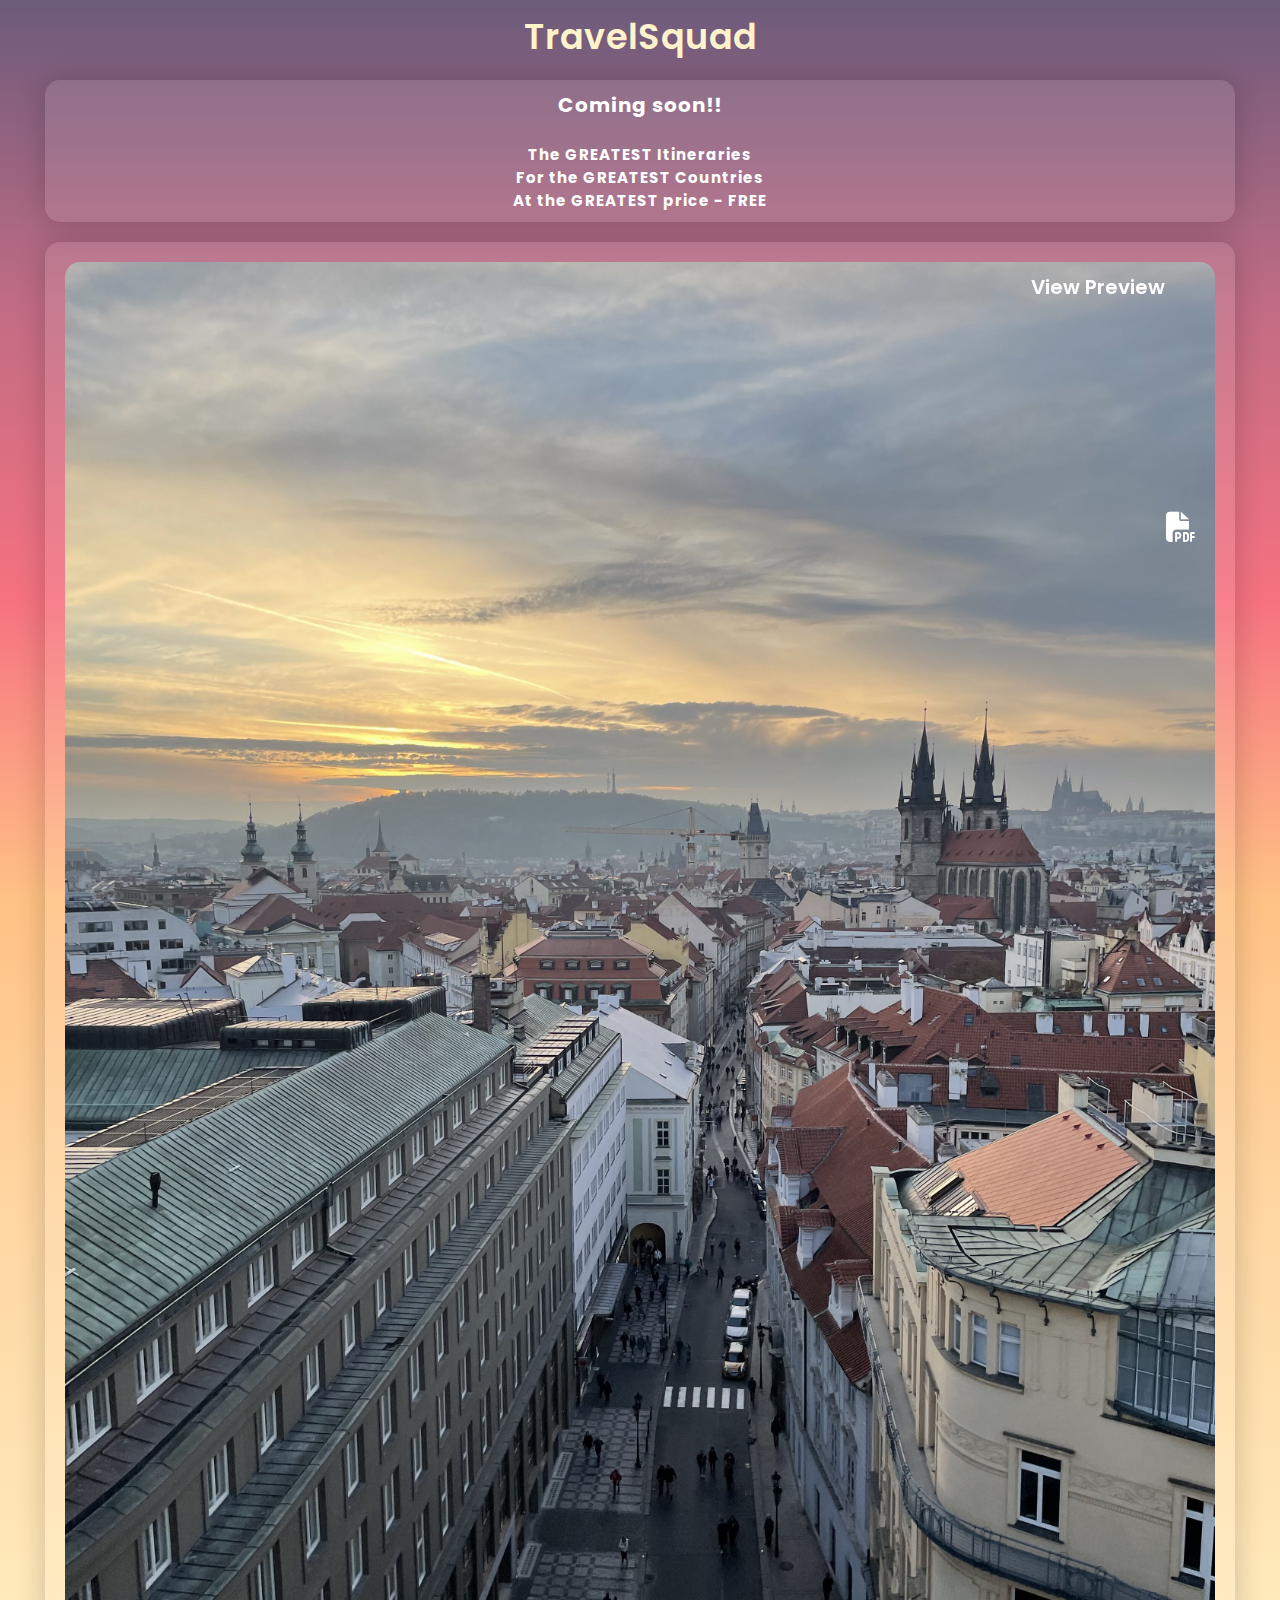
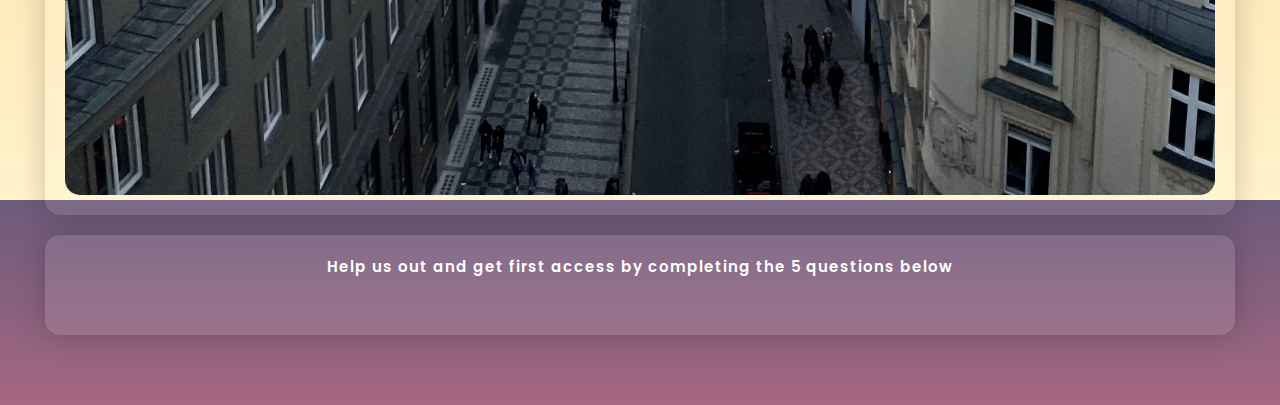
<file: phase1/phaseOne.html>
<!DOCTYPE html>
<html>
    <head>
            <meta charset="utf-8">
            <meta name="viewport" content="width=device-width, initial-scale=1">
            <title>Travel Website</title>
            <link rel="stylesheet" type="text/css" href="phaseOne.css">

            <link rel="stylesheet"
        href="https://unpkg.com/boxicons@latest/css/boxicons.min.css">

        <link rel="preconnect" href="https://fonts.googleapis.com">
        <link rel="preconnect" href="https://fonts.gstatic.com" crossorigin>
        <link href="https://fonts.googleapis.com/css2?family=Paytone+One&family=Poppins:wght@100;200;300;400;500;600;700;800;900&display=swap" rel="stylesheet">

        <!--<script src="https://kit.fontawesome.com/25adf6a2ed.js" crossorigin="anonymous"></script>-->
        <link rel="stylesheet" href="https://cdnjs.cloudflare.com/ajax/libs/font-awesome/6.4.0/css/all.min.css">
        <link rel="stylesheet" href="https://cdnjs.cloudflare.com/ajax/libs/font-awesome/6.2.1/css/all.min.css">

    </head>

<body>
    <header>
        <a href="#" class="logo">TravelSquad</a>

    </header>
    
    <section id="preview-landing-section">
       
        <div class="elements-3D-container">
           
            
            <div class="first-3D-element">
                <!-- Placeholder for 3D element. -->
                <div class="hype">
                    <h1>Coming soon!!</h1>
                    <br>
                    <h2>The GREATEST Itineraries</h2>
                    <h2>For the GREATEST Countries</h2>
                    <h2>At the GREATEST price - FREE</h2>
                </div>
            
            </div>

            <div class="second-3D-element">
                
                <!-- Placeholder for 3D element. -->
                <div class="pdf" >
                    <a href="Prague.pdf"><img src="pragueGallery1.jpg" alt=""></a>
                    
                    <div class="preview-text">View Preview

                    </div>

                    <div class="pdf-logo">
                        <i class="fa-solid fa-file-pdf"></i>
                    </div>
                 
                </div>
            
            </div>

            <div class="third-3D-element">
                
                    <div class="text-content">
                        <p>Help us out and get first access by completing the 5 questions below </p>

                    </div>
                
            </div>

        </div>
    </section>
</body>
</html>
</file>
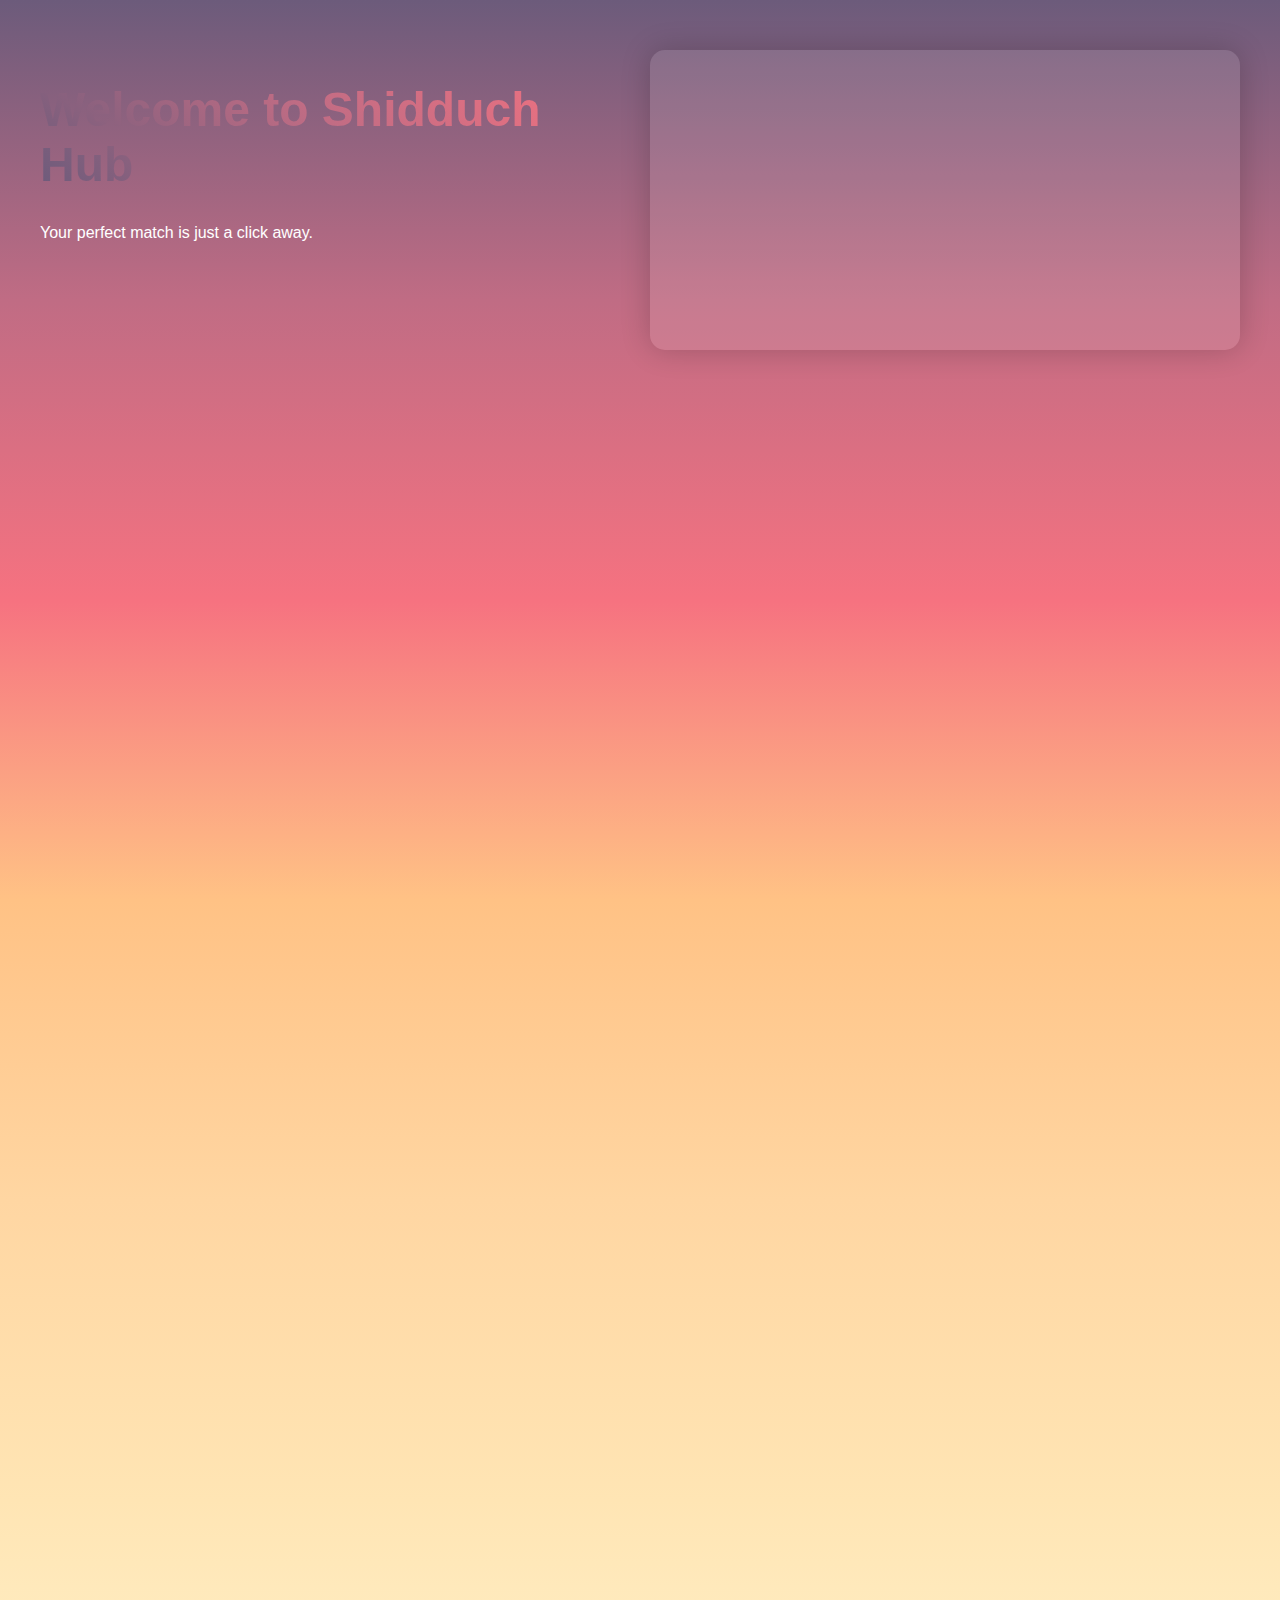
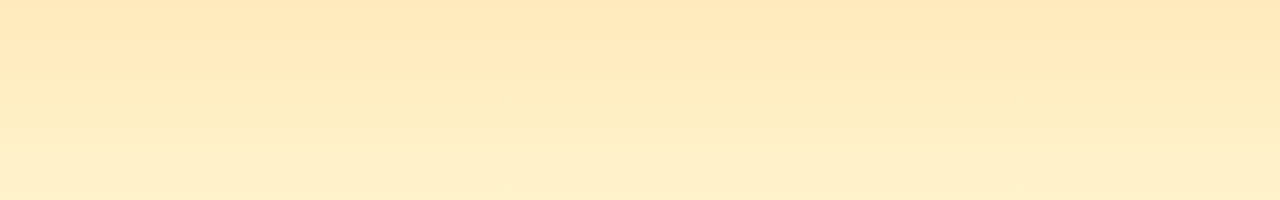
<file: Shidduch/landing_preview (1).html>
<!DOCTYPE html>
<html lang="en">
<head>
    <meta charset="UTF-8">
    <meta name="viewport" content="width=device-width, initial-scale=1.0">
    <title>Landing Section Preview</title>
    <style>
        body {
            font-family: 'Poppins', sans-serif;
            margin: 0;
            padding: 0;
            background: linear-gradient(to bottom, #6C5B7B, #C06C84, #F67280, #FFC285, #FFD6A2, #FFE5B4, #FFF3CC);
            color: white;
            height: 200vh;
        }

        #preview-landing-section {
            width: 100%;
            padding: 50px 0;
        }

        .preview-landing-content {
            display: flex;
            justify-content: space-between;
            align-items: flex-start;
            max-width: 1200px;
            margin: 0 auto;
        }

        .text-content {
            flex: 1;
            padding-right: 20px;
        }

        .preview-landing-3D-element {
            flex: 1;
            background: rgba(255, 255, 255, 0.1);
            border-radius: 15px;
            box-shadow: 0 0 30px rgba(0, 0, 0, 0.2);
            min-height: 300px;
        }

        .preview-landing-gradient-text {
            background: linear-gradient(45deg, #6C5B7B, #C06C84, #F67280);
            -webkit-background-clip: text;
            color: transparent;
            font-size: 3rem;
        }

        @media (max-width: 768px) {
            .preview-landing-content {
                flex-direction: column-reverse;
                text-align: center;
            }

            .text-content, .preview-landing-3D-element {
                padding: 20px;
            }
        }
    </style>
</head>
<body>
    <section id="preview-landing-section">
        <div class="preview-landing-content">
            <div class="text-content">
                <h1 class="preview-landing-gradient-text">Welcome to Shidduch Hub</h1>
                <p>Your perfect match is just a click away.</p>
            </div>
            
            <div class="preview-landing-3D-element">
                <!-- Placeholder for 3D element. -->
            </div>
        </div>
    </section>
</body>
</html>
</file>
<file: phase1/phaseOne.css>
*{
	padding: 0;
	margin: 0;
	box-sizing: border-box;
	font-family: 'Poppins', sans-serif;
	text-decoration: none;
	list-style: none;
	scroll-behavior: smooth;
}
:root{
	--bg-color: #FFF3CC;
	--text-color: #fff;
	--second-color: rgba(0, 0, 0, 0.6);
	--main-color: #f15926;
	--big-font: 5rem;
	--h2-font: 3rem;
	--p-font: 1.1rem;
}

body {
	font-family: 'Poppins', sans-serif;
	
	padding: 0;
	background: linear-gradient(to bottom, #6C5B7B, #C06C84, #F67280, #FFC285, #FFD6A2, #FFE5B4, #FFF3CC);
	color: white;
	height: 200vh;
	}

/*Header*/
header{
	position: absolute;
	top: 0;
	right: 0;
	justify-content: center;
	width: 100%;
	z-index: 10;
	display: flex;
	transition: ease .40s;
}


.logo{
	font-size: 35px;
	font-weight: 600;
	letter-spacing: 1px;
	color: var(--bg-color);
	padding: 10px;
}




#preview-landing-section {
	width: 100%;
	padding: 70px 45px;
	margin-bottom: 20px;
	/* justify-content: center; */
}

/* .preview-landing-content {
	display: flex;
	justify-content: center;
	align-items: flex-start;
	max-width: 1200px;
	margin: 0 auto;
} */
.elements-3D-container {
	display: flex;
	flex-direction: column;
	text-align: center;
	justify-content: center;
	align-items: center;
	height: 100%;
	width: 100%;
}

/* .preview-landing-gradient-text {
	background: linear-gradient(45deg, #6C5B7B, #C06C84, #F67280);
	-webkit-background-clip: text;
	color: transparent;
	font-size: 3rem; }
 */

.first-3D-element {
	flex: 1;
	background: rgba(255, 255, 255, 0.1);
	border-radius: 15px;
	box-shadow: 0 0 30px rgba(0, 0, 0, 0.2);
	min-height: 100px;
	justify-content: center;
	padding: 10px 5px; /* Add padding for spacing */
	
}

.hype{
	position:relative;
	font-size: 15px;
	font-weight: 600;
	letter-spacing: 1px;
	color: var(--text-color);	
	text-align: center;
}
.hype h1{
	font-size: 20px;
}
.hype h2{
	font-size: 15px;
}

.second-3D-element{
	background: rgba(255, 255, 255, 0.1);
	border-radius: 15px; /* Optional: Add rounded corners */
	box-shadow: 0 0 30px rgba(0, 0, 0, 0.2);
	min-height: 300px;
	justify-content: center;
	position: relative;
	padding: 20px;
	align-items: center;
	margin-bottom: 20px;
}
.second-3D-element:hover{
	transform: scale(1.04);
}


.first-3D-element, .second-3D-element{
   
	margin: 10px; /* Add margin for spacing between elements */
	width: 100%;
	
}

/* pdf section */
.pdf{
	position: relative;
	transition: all .3s cubic-bezier(.445,.05,.55,.95);
	will-change: filter;
	cursor: pointer;
	z-index: 1;
	justify-content: center;
	align-items: center;
}
.pdf img{
	width: 100%;
	height: auto;
	display: flex;
	border-radius: 15px;
}
.pdf:hover{
	/* filter: brightness(100%) hue-rotate(45deg); */
	transform: scale(1.04);
}
.preview-text{
	position: absolute;
	display: flex;
	z-index: 2;
	top: 10px;
	right: 50px;
	font-size: 20px;
	font-weight: 600;
}

/* PDF logo "Font"*/
.pdf-logo, .fa-solid, .fa-file-pdf{
	position: absolute;
	top: 95px;
	right: 5px;
	height: 40px;
	width: 40px;
	color: white;
	display:flex;
	align-items: center;
	justify-content: center;
	font-size: 30px;
	transition: .3s;
	margin-right: 2px;
	margin-top: 30px;
	z-index: 2;
}
/* Text before questions */
.third-3D-element{
	width: 100%;
	margin-top: 10px;
	padding:20px;
	position: relative;
	flex: 1;
	background: rgba(255, 255, 255, 0.1);
	border-radius: 15px;
	box-shadow: 0 0 30px rgba(0, 0, 0, 0.2);
	min-height: 100px;
	/* justify-content: center; */
	width: 100%;
	text-align: center;
}


.text-content{
	position:relative;
	font-size: 15px;
	font-weight: 600;
	letter-spacing: 1px;
	color: var(--text-color);	
	text-align: center;
	padding: 0px;
}

.text-content p{
	font-size: 15px;
}
</file>
